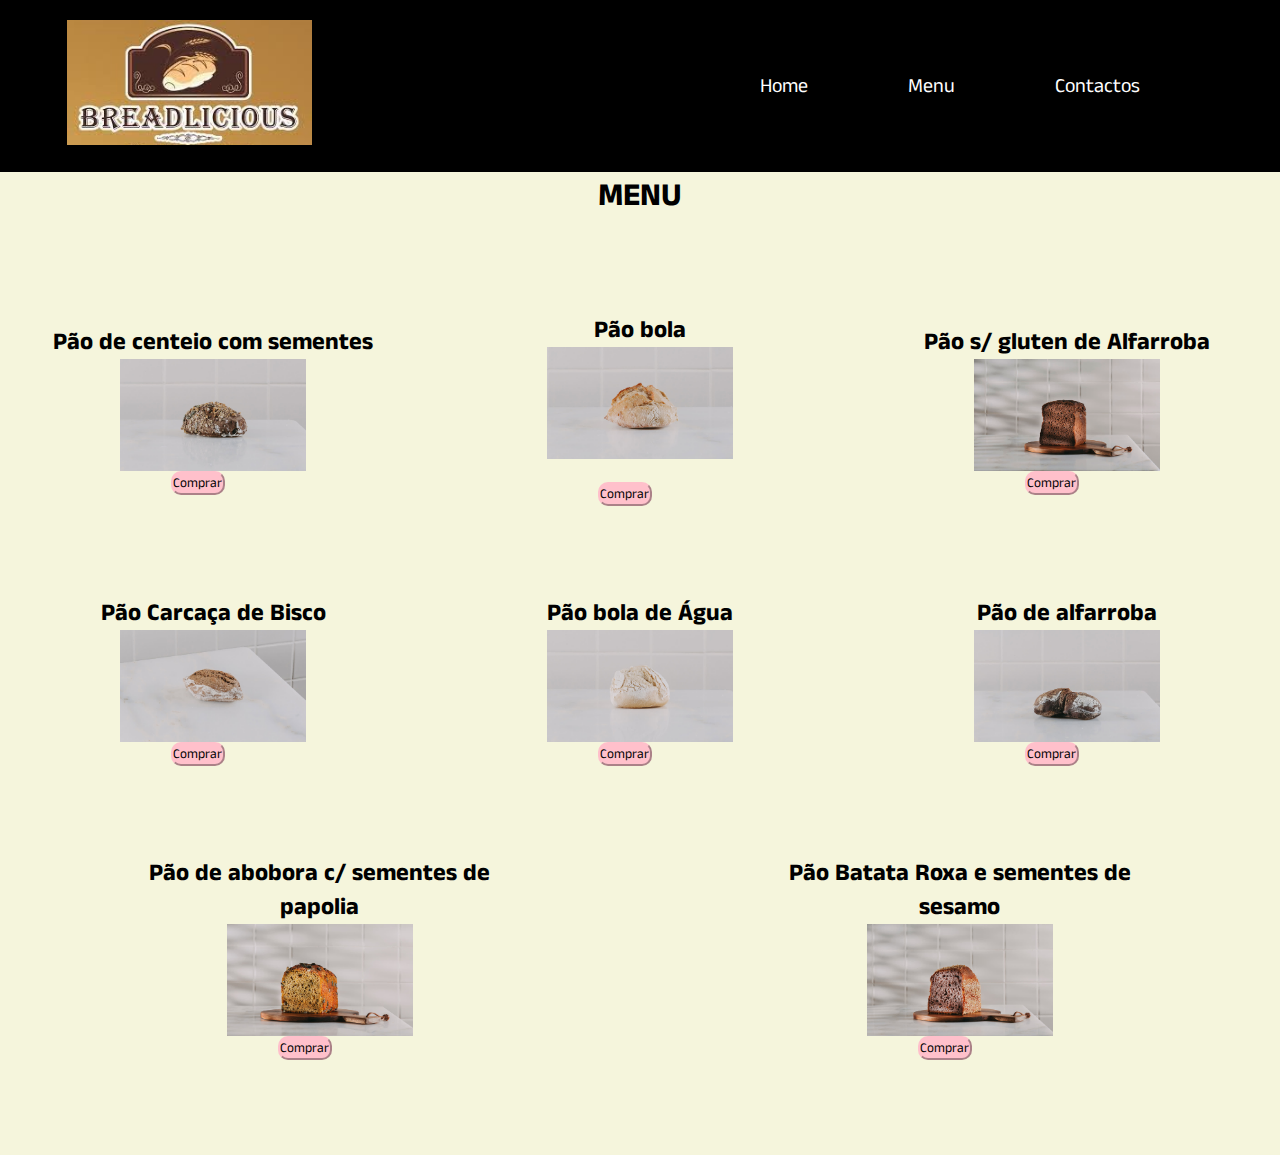
<file: Menu.html>
<!DOCTYPE html>
<html lang="pt">

<head>
    <meta charset="UTF-8">
    <meta http-equiv="X-UA-Compatible" content="IE=edge">
    <meta name="viewport" content="width=device-width, initial-scale=1.0">
    <title>BreadLicious</title>
    <link rel="stylesheet" href="./Menu.css">
    <link rel="stylesheet" href="./mobile.css"> 
    

</head>

<body>
    <header>
        <div role="img" aria-label="logotipo BreadLicious">
            <img class="logo" src="./BreadLogo2.jpg" alt="BreadLicious">
        </div>

        <nav>
            <ul>
                <li><a href="index.html">Home</a></li>
                <li><a href="Menu.html">Menu</a></li>
                <li><a href="Contactos.html">Contactos</a></li>
            </ul>
            
            </nav>
    </header>

    <main>
        

        <div class="slideshow">

            <h1>MENU</h1>
            <div class="cards">
                <div class="card">
                    <h2>Pão de centeio com sementes</h2>
                    <img src="./pao centeio sementes.jpg" alt="PAO_centeio_sementes">
                    <button>Comprar</button>
                </div>
                <div class="card">
                    <h2>Pão bola</h2>
                    <img src="./pao bola.jpg" alt="PAO_bola"><br>
                    <button>Comprar</button>
                </div>
                <div class="card">
                    <h2>Pão s/ gluten de Alfarroba</h2>
                    <img src="./pao alfarroba.jpg" alt="PAO_gluten_alfarroba">
                    <button>Comprar</button>
                </div>
                <div class="card">
                    <h2>Pão Carcaça de Bisco</h2>
                    <img src="./carcaça de bsico.jpg" alt="carcaça Bisco">
                    <button>Comprar</button>
                </div>
                <div class="card">
                    <h2>Pão bola de Água</h2>
                    <img src="./bola de agua.jpg" alt="bola agua">
                    <button>Comprar</button>
                </div>
                <div class="card">
                    <h2>Pão de alfarroba</h2>
                    <img src="./pao alfarrobaa.jpg" alt="PAO alfarroba">
                    <button>Comprar</button>
                </div>
                <div class="card">
                    <h2>Pão de abobora c/ sementes de papolia</h2>
                    <img src="./pao abobora sementes papolia.jpg" alt="Pao_abobora_sementes">
                    <button>Comprar</button>
                </div>
                <div class="card">
                    <h2>Pão Batata Roxa e sementes de sesamo</h2>
                    <img src="./pao batata doce roxa e sementes de sesamo.jpg" alt="pao batata roxa">
                    <button>Comprar</button>
                </div>
            </div>
             
        </div>
        <footer>
            

            </div> 
         </footer>
    </main>

</body>

</html>
</file>
<file: Menu.css>
@import url("https://fonts.googleapis.com/css2?family=Anek+Malayalam:wght@100&display=swap");

 * {
    margin: 0;
    padding: 0;
    box-sizing: border-box;
    font-family: 'Anek Malayalam', sans-serif;
    scroll-behavior: smooth;
}

.logo{
    width: 100%;
    padding-left: 10%;
}

header {
    display: flex;
    justify-content: space-between;
    padding: 20px 40px;
    align-items: center;
     background-color: black;
} 
body{
    background-color: beige;
}
nav ul {
    display: flex;
    list-style: none;
}

nav ul li a {
    text-decoration: none;
    color: white;
    font-size: 20px;
    margin-right: 100px;
}


.slideshow h1{
    text-align: center;
}

 .slideshow img{
    width: 24%;
} 

.slideshow button{
    width:7%;
    margin-right: 90px;
    background: pink;
    color: black;
    border-radius: 10px; 
    border-color: pink;
    margin-left: 60px;  
}

.cards {
    display: flex;
    justify-content: center;
    margin: 50px 0;
    flex-wrap: wrap;
}

.card {
    width: 33%;
    margin: 20px auto;
    display: flex;
    flex-direction: column;
    justify-content: center;
    align-items: center;
    text-align: center;
    padding: 25px;
    border-radius: 5px;
}

.card img {
    width: 50%;
}

.card p {
    text-align: center;
}

.card button {
    padding-right: 50px;
}
</file>
<file: mobile.css>
/* MEDIA QUERIES */
@media(max-width:580px) {
    header {
        flex-direction: column;
    }

    .logo {
        width: 40%;
        margin: 20px 30%;
    }

    video {
        height: 80vh;
    }

    .slideshow h2 {
        width: 80%;
        font-size: 30px;
        margin-top: 55%;
    }

    audio {
        display: none;
    }

    .zoom {
        display: none;
    }

    .seta img {
        visibility: hidden;
    }

    .cards {
        flex-direction: column;
    }

    .card {
        width: 100%;
    }

    .card img {
        width: 30%;
    }

    form button {
        width: 100%;
        margin: 10px 0px;
    }

    input,
    textarea {
        margin: 10px 0px;
    }

    footer {
        flex-direction: column;
    }

    footer a {
        margin: 10px;
    }

    footer .icones {
        justify-content: center;
        margin: 20px;

    }

    .slideshow h3{
        width: 10%;
    }

}
</file>
